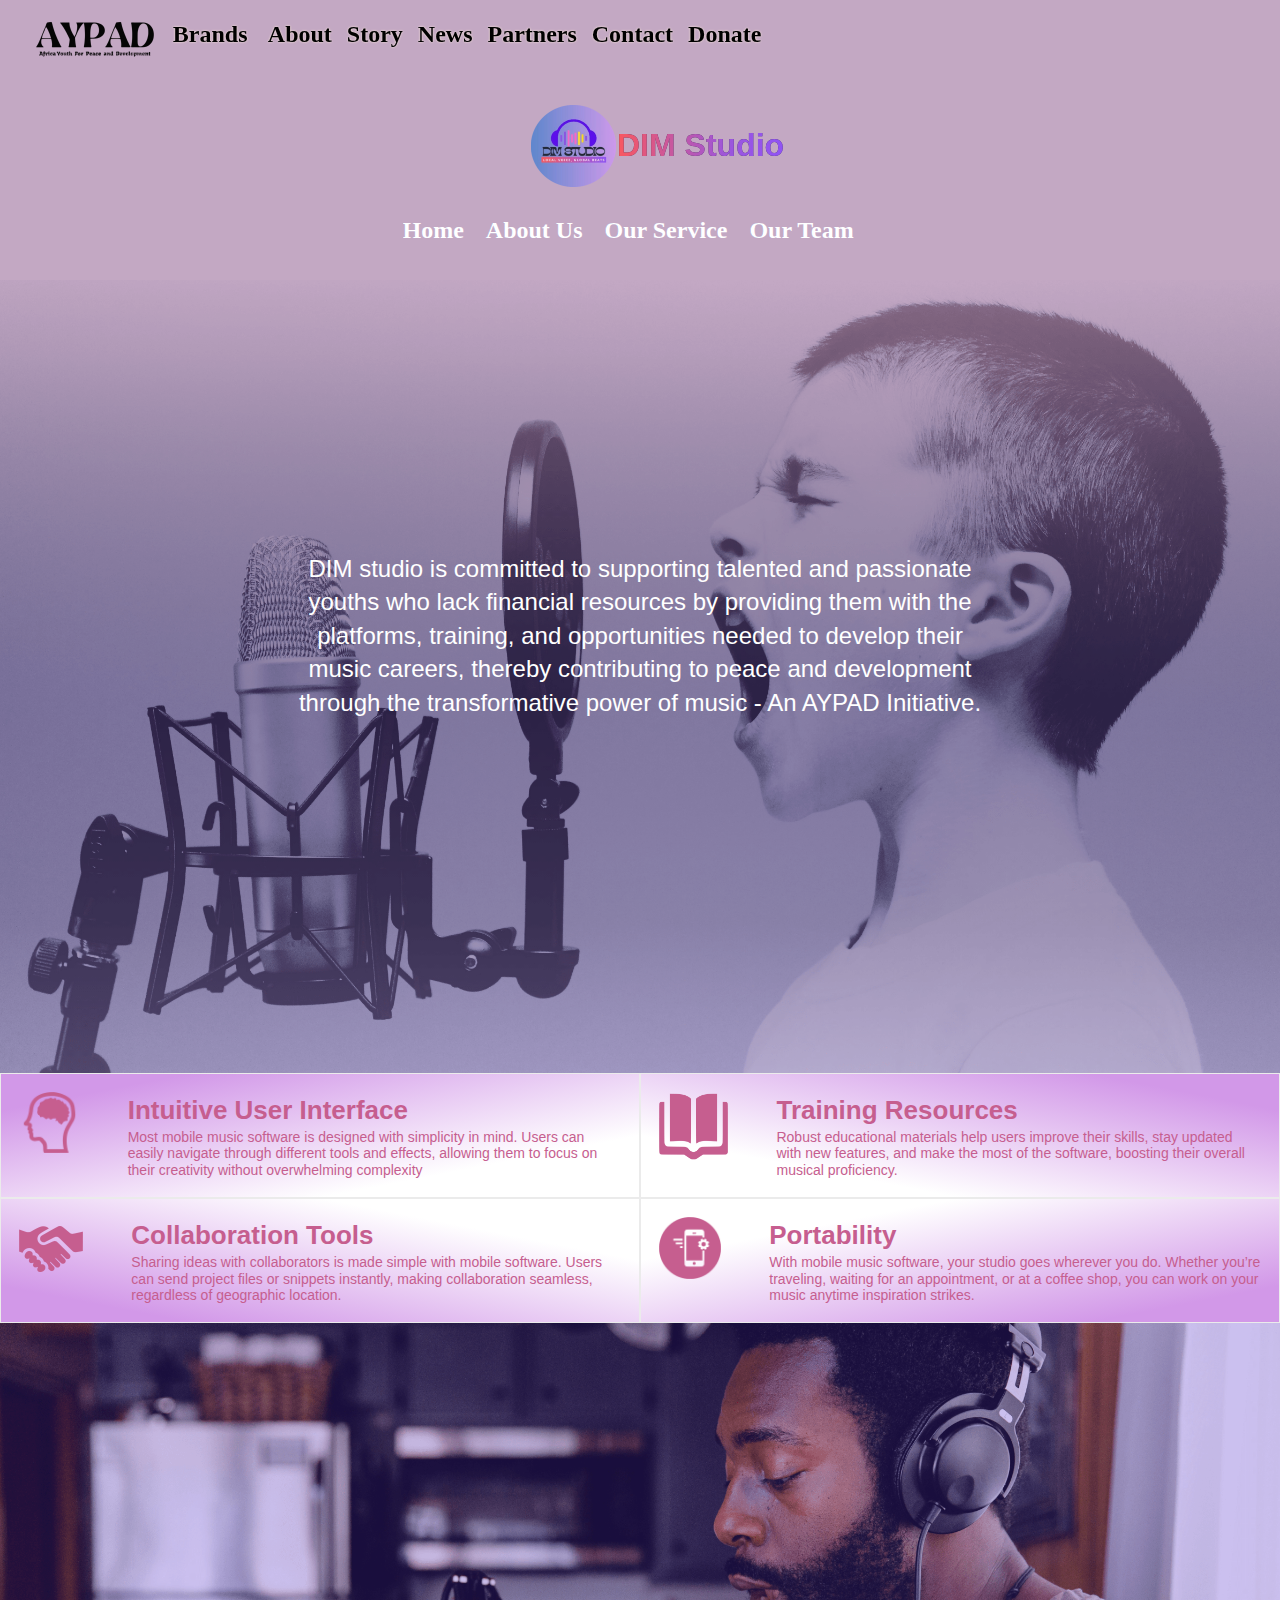
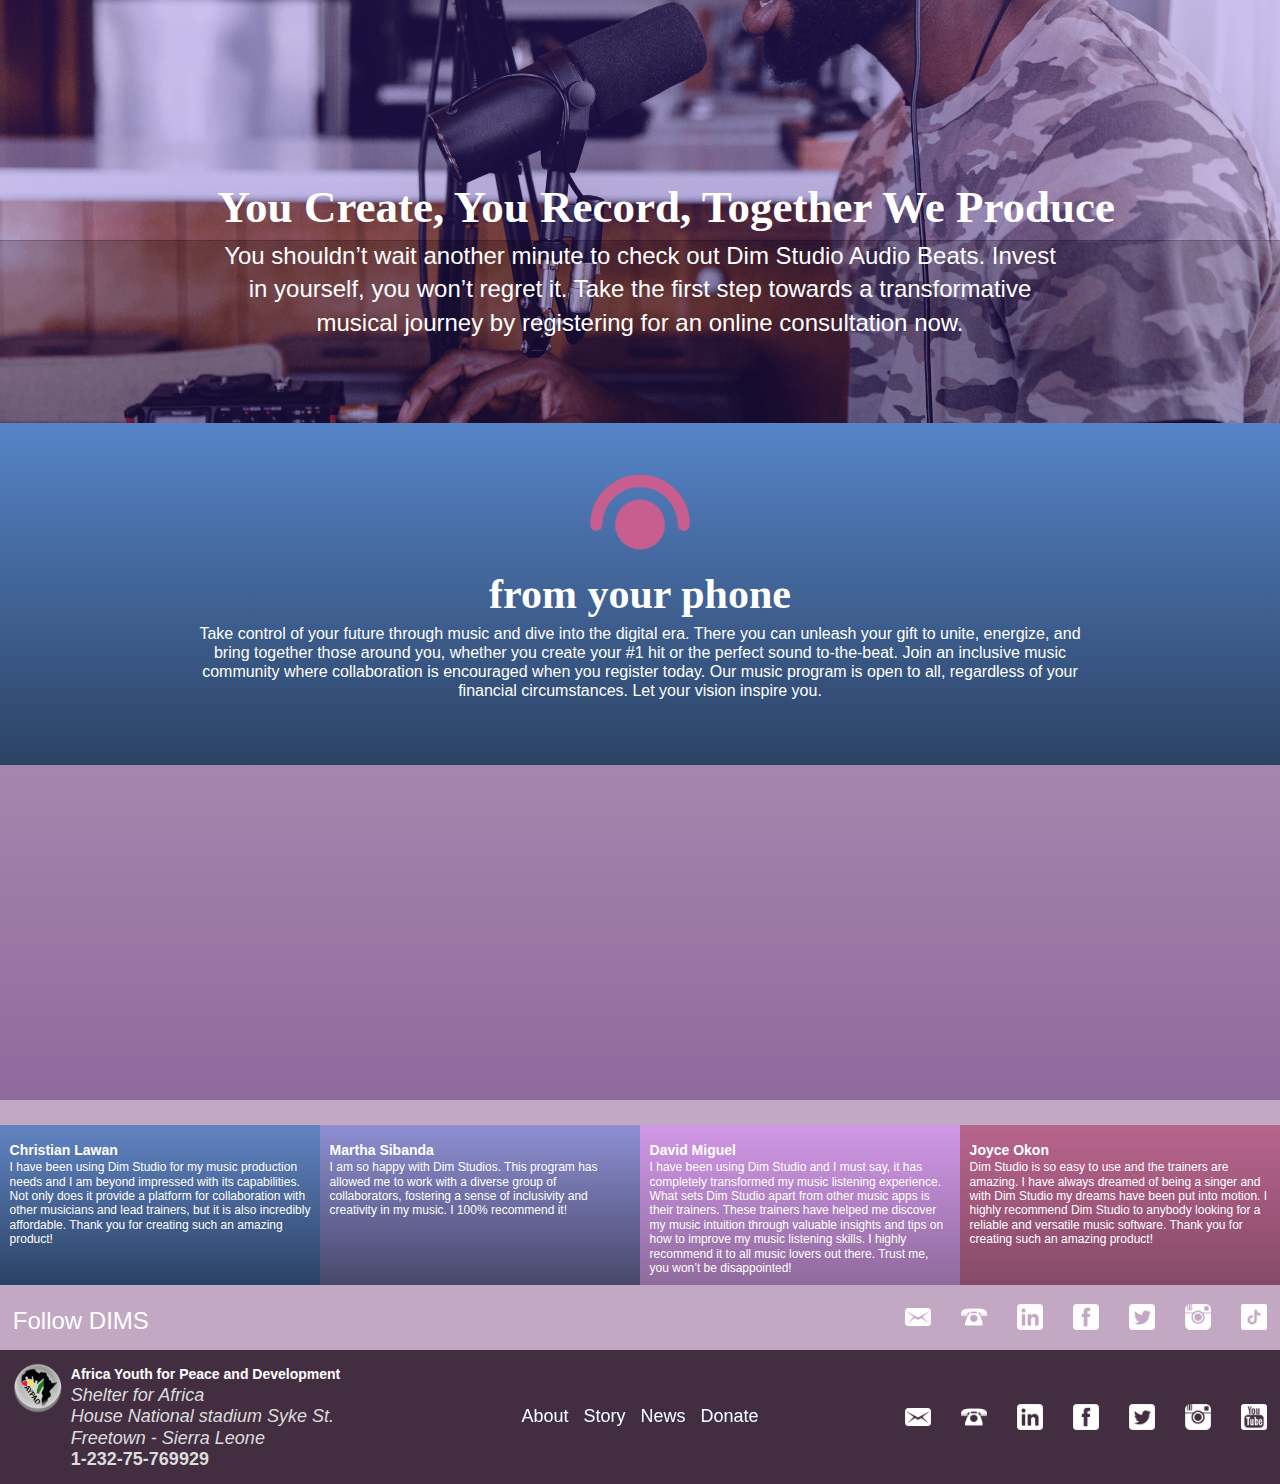
<file: index.html>
<!doctype html><html lang=en><head><meta charset=utf-8><meta name=viewport content="width=device-width,initial-scale=1"><link rel=apple-touch-icon sizes=180x180 href=/apple-touch-icon.png><link rel=icon type=image/png sizes=32x32 href=/favicon-32x32.png><link rel=icon type=image/png sizes=16x16 href=/favicon-16x16.png><link rel=manifest href=/site.webmanifest><link rel=canonical href=https://dimstudio.neocities.org><link rel=shortlink href=https://dimstudio.neocities.org/ ><link rel=alternate type=application/rss+xml title="DIM Studio » Feed" href=https://dimstudio.neocities.org/feed/ ><link rel=alternate hreflang=en href=https://dimstudio.neocities.org><meta name=author content="DIM Studio Audio Beats"><meta name=title content="DIM Studio Audio Beats"><meta name=robots content="index, follow"><meta property=og:url content=https://https://dimstudio.neocities.org><meta name=description content="EMPOWERING. PROMOTING. FOSTERING. MUSIC. Explore our mission in empowering youth through music, promoting peace and development worldwide, and fostering global change and unity. DIM Studio Audio Beats - Putting Music Dreams In Motion"><meta property="og:description" content="EMPOWERING. PROMOTING. FOSTERING. MUSIC. Explore our mission in empowering youth through music, promoting peace and development worldwide, and fostering global change and unity. DIM Studio Audio Beats - Putting Music Dreams In Motion" /><meta <meta name=keywords content="dim, music studio, dim studio, dim studio audio beats, music, empowering youth, peace advocate, youth serving, fostering change, DIM, DIM Studio, dreams in motion, putting dreams in motion, promoting music, music transformation, young musicians, harmony, inspiring young adults, recording music, social change"><meta property=og:title content="DIM Studio Audio Beats - Empowering Youth for Transformative Change through Music"><title>DIM Studio Audio Beats - Empowering Youth for Transformative Change through Music. </title><title>DIM Studio Audio Beats - Empowering Youth for Transformative Change through Music. </title><link rel="stylesheet" href="./css/dimReusable.css" /><link rel="stylesheet" href="./css/aypadComponents.css" /><link rel="stylesheet" href="./css/dimIndex.css" /><script src=./service-worker.js></script><script type=application/ld+json>{ "@context": "http://schema.org", "@graph": [ { "@type": "WebSite", "@id": "/dimstudio.neocities.org", "hasPart": [ { "@type": "WebPage", "@id": "/about-us", "description":"Dreams In Motion bridges the gap for talented youth in developing nations, offering training and mentorship to harness music as a force for peace and community development."}, { "@type": "WebPage", "@id": "/our-services", "description":"DIM Studio is dedicated to empowering young musicians with mentorship, training, and resources, promoting global development and social change through the power of music.The program offers participants access to music studios, collaboration with artists, and global distribution as a result of partnerships with music industry experts; in order, to provide unstainable growth, continuously improving its offerings, and expanding its global reach."}, { "@type": "WebPage", "@id": "/our-team", "description":"Discover a collective of distinguished individuals dedicated to advancing Africa through impactful community projects and outreach initiatives. Join us in making a difference.",} ]}, { "@type": "Organization", "name": "DIM Studio", "url":"https://dimstudio.neocities.org", "logo": "https://dimstudio.neocities.org/images/logos/logo_purple.png", "description": "DIM studio focuses on empowering talented youth, promoting peace, and fostering global development through music. It aligns with our mission to support young musicians and utilize music as a transformative force for social change.", "seeks":"To create a thriving community of talented youths who are empowered to pursue their passion for music, fostering a culture of peace, creativity, and development across the globe.", "contactPoint":"Dr. Philip Bangura", "email":"publicity.dimstudio@gmail.com", "address": "Freetown, Sierra Leonne, WAFR", "telephone": "+232 75 769929", "areaServed": "Freetown, Sierra Leonne, WAFR", "sameAs": [ "https://web.facebook.com/profile.php?id=61566708072048", "https://x.com/DimStudio47673?t=4lHHrWqU_8LLuUgI3olhTQ&s=09", "https://www.instagram.com/dims_tudio/", "https://www.linkedin.com/in/dim-studio-ba3531332/", "https://www.tiktok.com/@dimstudio0" ], "parentOrganization": [ { "@type": "Organization", "name": "Africa Youth for Peace and Development", "logo": "https://aypad.org/assets/images/icons/logo_sml-min.png", "url":"https://aypad.org", "description": "AYPAD is a youth serving, empowerment, and advocacy movement with a mission and vision of ensuring peace and development among youth around the world through enabling empowerment activities such as capacity building and leadership training, formal and non-formal education, social soft skills activities, environmental health, IT skills and sporting activities.", "contactPoint":"Dr. Philip Bangura", "email":"aypad@gmail.com", "address": "Freetown, Sierra Leonne, WAFR", "telephone": "+232 75 769929", "areaServed": "Freetown, Sierra Leonne, WAFR", "mainEntityOfPage": "https://aypad.org/assets/pdf/aypad_profile-compressed.pdf"} ]} ]}</script> <style>body{ background-image: linear-gradient( var(--wisteria-purple) 15%, var(--dirty-purple) 100% );} </style></head><body id="home" onload="displayServices(); displayTestimonials(); displayBrands();" ><header id="AYPAD"><a href="https://aypad.org/" id="logo"><figure><img src="./images/logos/wordLogo_bk.png" alt="aypad logo" /></figure></a><figure id="menu" onclick="appear();"><img src="./images/icons/menu.png" alt="hamburger icon" /></figure></header><section class="DIMS"></section><div id="body"><main id="DIM"><div><section><h5>DIM studio is committed to supporting talented and passionate youths who lack financial resources by providing them with the platforms, training, and opportunities needed to develop their music careers, thereby contributing to peace and development through the transformative power of music - <a href="https://aypad.org" target="_blank">An AYPAD Initiative</a >. </h5></section></div></main><section id="feature_service"></section><section id="audio"><div><h2>You Create, You Record, Together We Produce</h2><h5>You shouldn’t wait another minute to check out Dim Studio Audio Beats. Invest in yourself, you won’t regret it. Take the first step towards a transformative musical journey by registering for an online consultation now. </h5></div></section><section id="mobility"><div><figure><img src="./images/icons/tap_pink.png" alt="smartphone icon in pink" /></figure><div><h2>from your phone</h2><h6><em>Take control of your future through music and dive into the digital era. There you can unleash your gift to unite, energize, and bring together those around you, whether you create your #1 hit or the perfect sound to-the-beat. Join an inclusive music community where collaboration is encouraged when you register today. Our music program is open to all, regardless of your financial circumstances. Let your vision inspire you. </em></h6></div></div></section><section class="parallex-section"><div class="parallex parallex1" id="parallex-set-1"></div></section><section id="testimonials"></section><section id="follow_DIMS"><h5>Follow DIMS</h5><div id="socialM_DIMS"></div></section><footer><section id="location"></section><section id="map"></section><section id="socialM"></section></footer></div><script type="text/javascript" src="./js/dimEdit.js"></script><script type="text/javascript" src="./js/aypad/aypadEdit.js"></script><script type="text/javascript" src="./js/aypad/aypadFunctions.js"></script><script type="text/javascript" src="./js/dimReplace.js"></script></body></html>
</file>
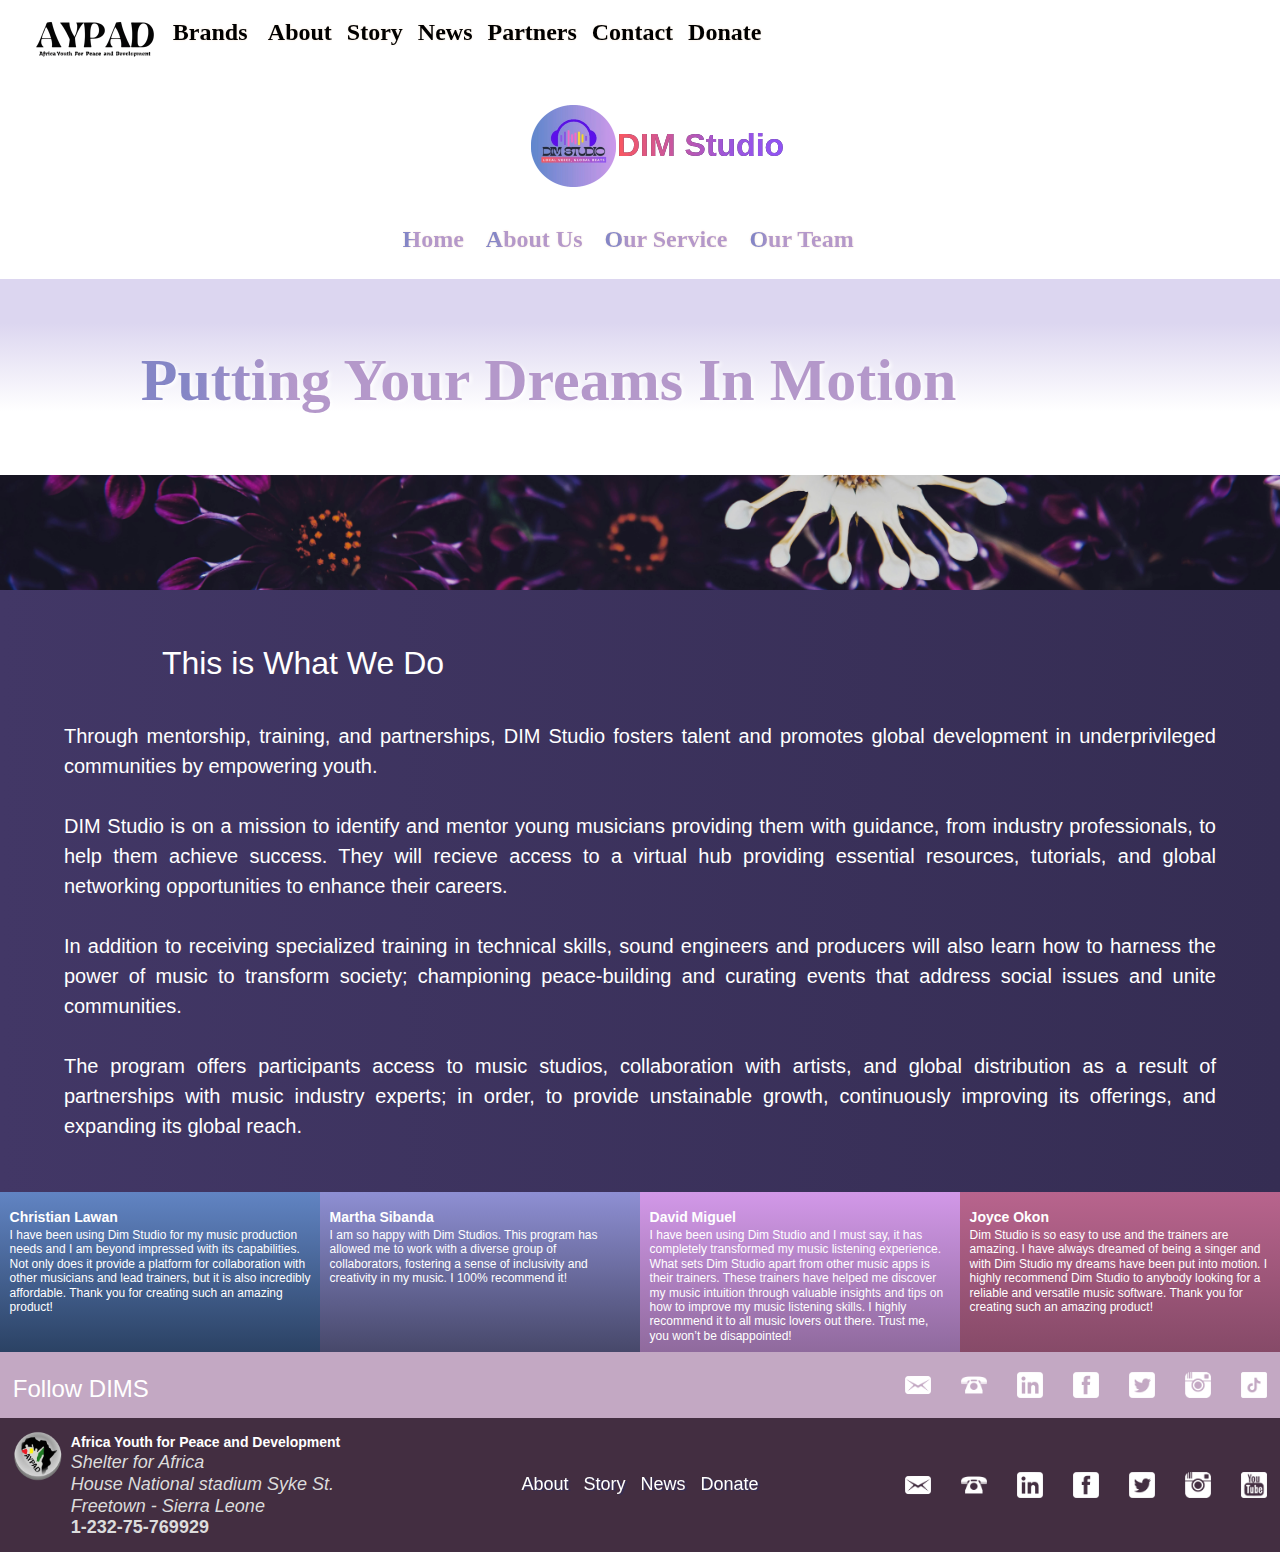
<file: our-services.html>
<!doctype html><html lang=en><head><meta charset=utf-8><meta name=viewport content="width=device-width,initial-scale=1"><link rel=apple-touch-icon sizes=180x180 href=/apple-touch-icon.png><link rel=icon type=image/png sizes=32x32 href=/favicon-32x32.png><link rel=icon type=image/png sizes=16x16 href=/favicon-16x16.png><link rel=manifest href=/site.webmanifest><link rel=canonical href=https://dimstudio.neocities.org><link rel=shortlink href=https://dimstudio.neocities.org/ ><link rel=alternate type=application/rss+xml title="DIM Studio » Feed" href=https://dimstudio.neocities.org/feed/ ><link rel=alternate hreflang=en href=https://dimstudio.neocities.org><meta name=author content="DIM Studio Audio Beats"><meta name=title content="DIM Studio Audio Beats"><meta name=robots content="index, follow"><meta property=og:url content=https://https://dimstudio.neocities.org><meta name=description content="EMPOWERING. PROMOTING. FOSTERING. MUSIC. Explore our mission in empowering youth through music, promoting peace and development worldwide, and fostering global change and unity. DIM Studio Audio Beats - Putting Music Dreams In Motion."><meta property=og:description content="EMPOWERING. PROMOTING. FOSTERING. MUSIC. Explore our mission in empowering youth through music, promoting peace and development worldwide, and fostering global change and unity. DIM Studio Audio Beats - Putting Music Dreams In Motion"><meta name=keywords content="music, empowering youth, peace advocate, youth serving, fostering change, DIM, DIM Studio Audio Beats, dreams in motion, putting dreams in motion, promoting music, music transformation, young musicians, harmony, inspiring young adults, recording music, social change"><meta property=og:title content="DIM Studio Audio Beats - Empowering Youth for Transformative Change through Music"><title>Our Services | DIM Studio - Empowering Youth for Transformative Change through Music</title><link rel=stylesheet href=./css/dimReusable.css><link rel=stylesheet href=./css/aypadComponents.css><link rel=stylesheet href=./css/dimService.css><script src=./service-worker.js></script><script type=application/ld+json>{ "@context": "http://schema.org", "@graph": [ { "@type": "WebSite", "@id": "/dimstudio.neocities.org", "hasPart": [ { "@type": "WebPage", "@id": "/about-us", "description":"Dreams In Motion bridges the gap for talented youth in developing nations, offering training and mentorship to harness music as a force for peace and community development."}, { "@type": "WebPage", "@id": "/our-services", "description":"DIM Studio is dedicated to empowering young musicians with mentorship, training, and resources, promoting global development and social change through the power of music.The program offers participants access to music studios, collaboration with artists, and global distribution as a result of partnerships with music industry experts; in order, to provide unstainable growth, continuously improving its offerings, and expanding its global reach."}, { "@type": "WebPage", "@id": "/our-team", "description":"Discover a collective of distinguished individuals dedicated to advancing Africa through impactful community projects and outreach initiatives. Join us in making a difference.", "provider": [ { "@type": "Person", "name": "Dr Phillip Bangura", "disambiguatingDescription":"Learn about the Executive Director of AYPAD, Dr Phillip Bangura, committed to enhancing the lives of youth through innovative peace projects and sustainable development efforts over the past 10 years.", "sameAs":"", "hasOccupation":{ "@type": "Occupation", "name": "DIMS EXEC DIR"}}, { "@type": "Person", "name": "Ozioma Roseline Umer", "disambiguatingDescription":"Learn about Ozioma Umera, a prominent information science professional with a rich academic background and over ten years of experience in information management and research.", "sameAs":"https://www.linkedin.com/in/umera-ozioma-9778a3259/", "hasOccupation":{ "@type": "Occupation", "name": "Project SUPER"}}, { "@type": "Person", "name": "Dr. Jim Tamuro", "disambiguatingDescription":"Meet Dr. Jim, a Ugandan Medical Doctor with over three years of experience in project management. Learn about his contributions to youth development and peace through the initiatives of AYPAD and UN Volunteers.", "sameAs":"https://www.linkedin.com/in/jim-tamuro-3b077421b/", "hasOccupation":{ "@type": "Occupation", "name": "Project SUPER"}}, { "@type": "Person", "name": "Diego Paniagua", "disambiguatingDescription":"Learn about Diego Paniagua, with 8 years in music production and law, I provide comprehensive services in composing, mixing, and sound design, dedicated to helping artists achieve their dreams.", "sameAs":"", "hasOccupation":{ "@type": "Occupation", "name": "Music Producer and Music Law Advisor"}}, { "@type": "Person", "name": "Sandeep Morar", "disambiguatingDescription":"", "sameAs":"", "hasOccupation":{ "@type": "Occupation", "name": "Project COORD"}}, { "@type": "Person", "name": "Magda Leena Chisulo", "sameAs":"https://www.linkedin.com/in/ngangamagda2/?originalSubdomain=na", "disambiguatingDescription":"Learn about a Business Risk and Compliance Clerk, Magda Leena Chisulo, who combines communication expertise with graphic design skills. Transform your marketing with impactful visuals", "hasOccupation":{ "@type": "Occupation", "name": "DIMS Graphics Manager"}}, { "@type": "Person", "name": "Jennifer Patricia Plaza", "sameAs":"https://www.linkedin.com/in/jennifer-plaza-339613321/", "url":"https://jennplaza.wordpress.com", "disambiguatingDescription":"Learn about Jennifer Plaza, with a background in web design and development, a love for gardening, and her volunteering work with AYPAD. Join me in my journey of creativity and community engagement.", "hasOccupation":{ "@type": "Occupation", "name": "DIMS Frontend Developer"}} ]} ]}, { "@type": "Organization", "name": "DIM Studio", "url":"https://dimstudio.neocities.org", "logo": "https://dimstudio.neocities.org/images/logos/logo_purple.png", "description": "DIM studio focuses on empowering talented youth, promoting peace, and fostering global development through music. It aligns with our mission to support young musicians and utilize music as a transformative force for social change.", "seeks":"To create a thriving community of talented youths who are empowered to pursue their passion for music, fostering a culture of peace, creativity, and development across the globe.", "contactPoint":"Dr. Philip Bangura", "email":"publicity.dimstudio@gmail.com", "address": "Freetown, Sierra Leonne, WAFR", "telephone": "+232 75 769929", "areaServed": "Freetown, Sierra Leonne, WAFR", "sameAs": [ "https://web.facebook.com/profile.php?id=61566708072048", "https://x.com/DimStudio47673?t=4lHHrWqU_8LLuUgI3olhTQ&s=09", "https://www.instagram.com/dims_tudio/", "https://www.linkedin.com/in/dim-studio-ba3531332/", "https://www.tiktok.com/@dimstudio0" ], "parentOrganization": [ { "@type": "Organization", "name": "Africa Youth for Peace and Development", "logo": "https://aypad.org/assets/images/icons/logo_sml-min.png", "url":"https://aypad.org", "description": "AYPAD is a youth serving, empowerment, and advocacy movement with a mission and vision of ensuring peace and development among youth around the world through enabling empowerment activities such as capacity building and leadership training, formal and non-formal education, social soft skills activities, environmental health, IT skills and sporting activities.", "contactPoint":"Dr. Philip Bangura", "email":"aypad@gmail.com", "address": "Freetown, Sierra Leonne, WAFR", "telephone": "+232 75 769929", "areaServed": "Freetown, Sierra Leonne, WAFR", "mainEntityOfPage": "https://aypad.org/assets/pdf/aypad_profile-compressed.pdf"} ]} ]}</script></head><body onload="displayTestimonials(); displayBrands()"><header id="AYPAD"></header><section class="DIMS"></section><div id="body"><main><figure class="banner"><h1>Putting Your Dreams In Motion</h1></figure><figure></figure></main><section><div class="description"><h4>This is What We Do</h4><p>Through mentorship, training, and partnerships, DIM Studio fosters talent and promotes global development in underprivileged communities by empowering youth. <br /><br />DIM Studio is on a mission to identify and mentor young musicians providing them with guidance, from industry professionals, to help them achieve success. They will recieve access to a virtual hub providing essential resources, tutorials, and global networking opportunities to enhance their careers. <br /><br />In addition to receiving specialized training in technical skills, sound engineers and producers will also learn how to harness the power of music to transform society; championing peace-building and curating events that address social issues and unite communities. <br /><br />The program offers participants access to music studios, collaboration with artists, and global distribution as a result of partnerships with music industry experts; in order, to provide unstainable growth, continuously improving its offerings, and expanding its global reach. </p></div></section><section id="testimonials"></section><section id="follow_DIMS"><h5>Follow DIMS</h5><div id="socialM_DIMS"></div></section><footer><section id="location"></section><section id="map"></section><section id="socialM"></section></footer></div><script type="text/javascript" src="./js/dimEdit.js"></script><script type="text/javascript" src="./js/aypad/aypadEdit.js"></script><script type="text/javascript" src="./js/aypad/aypadFunctions.js"></script><script type="text/javascript" src="./js/dimReplace.js"></script></body></html>
</file>
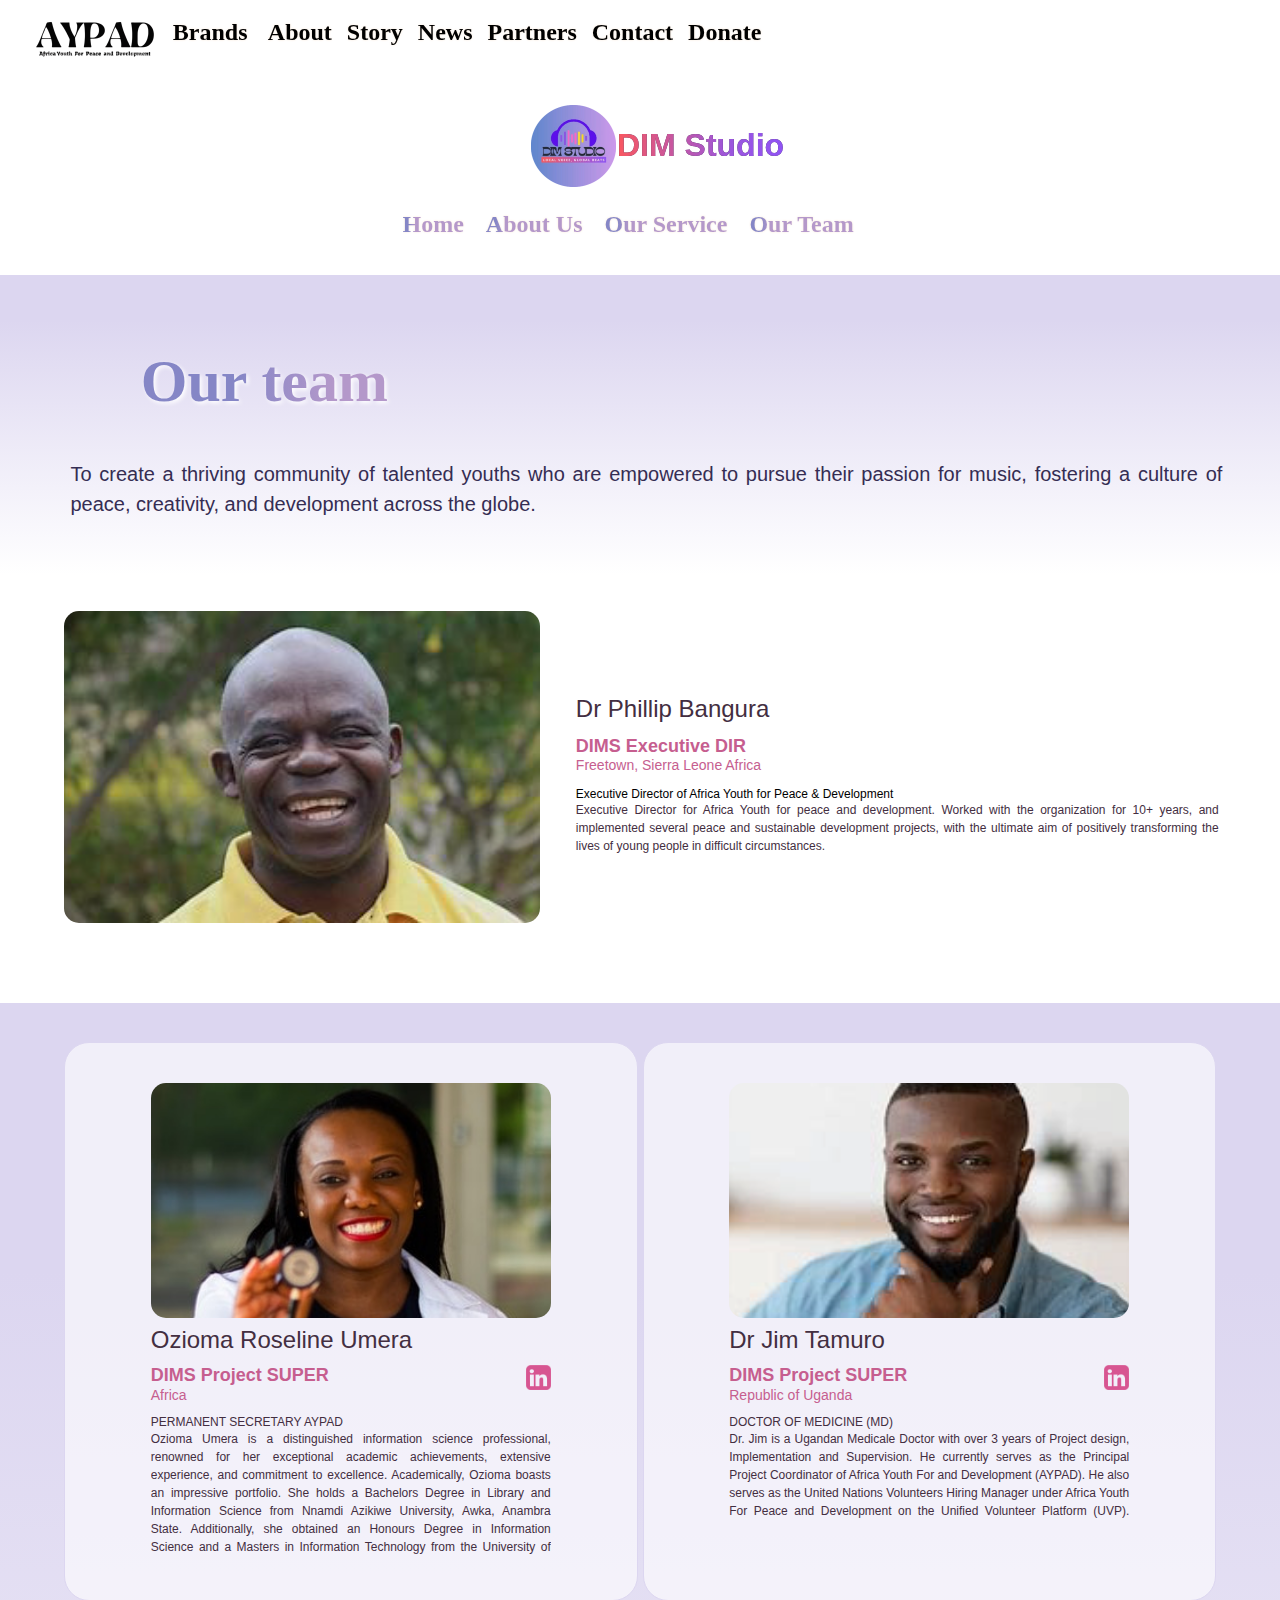
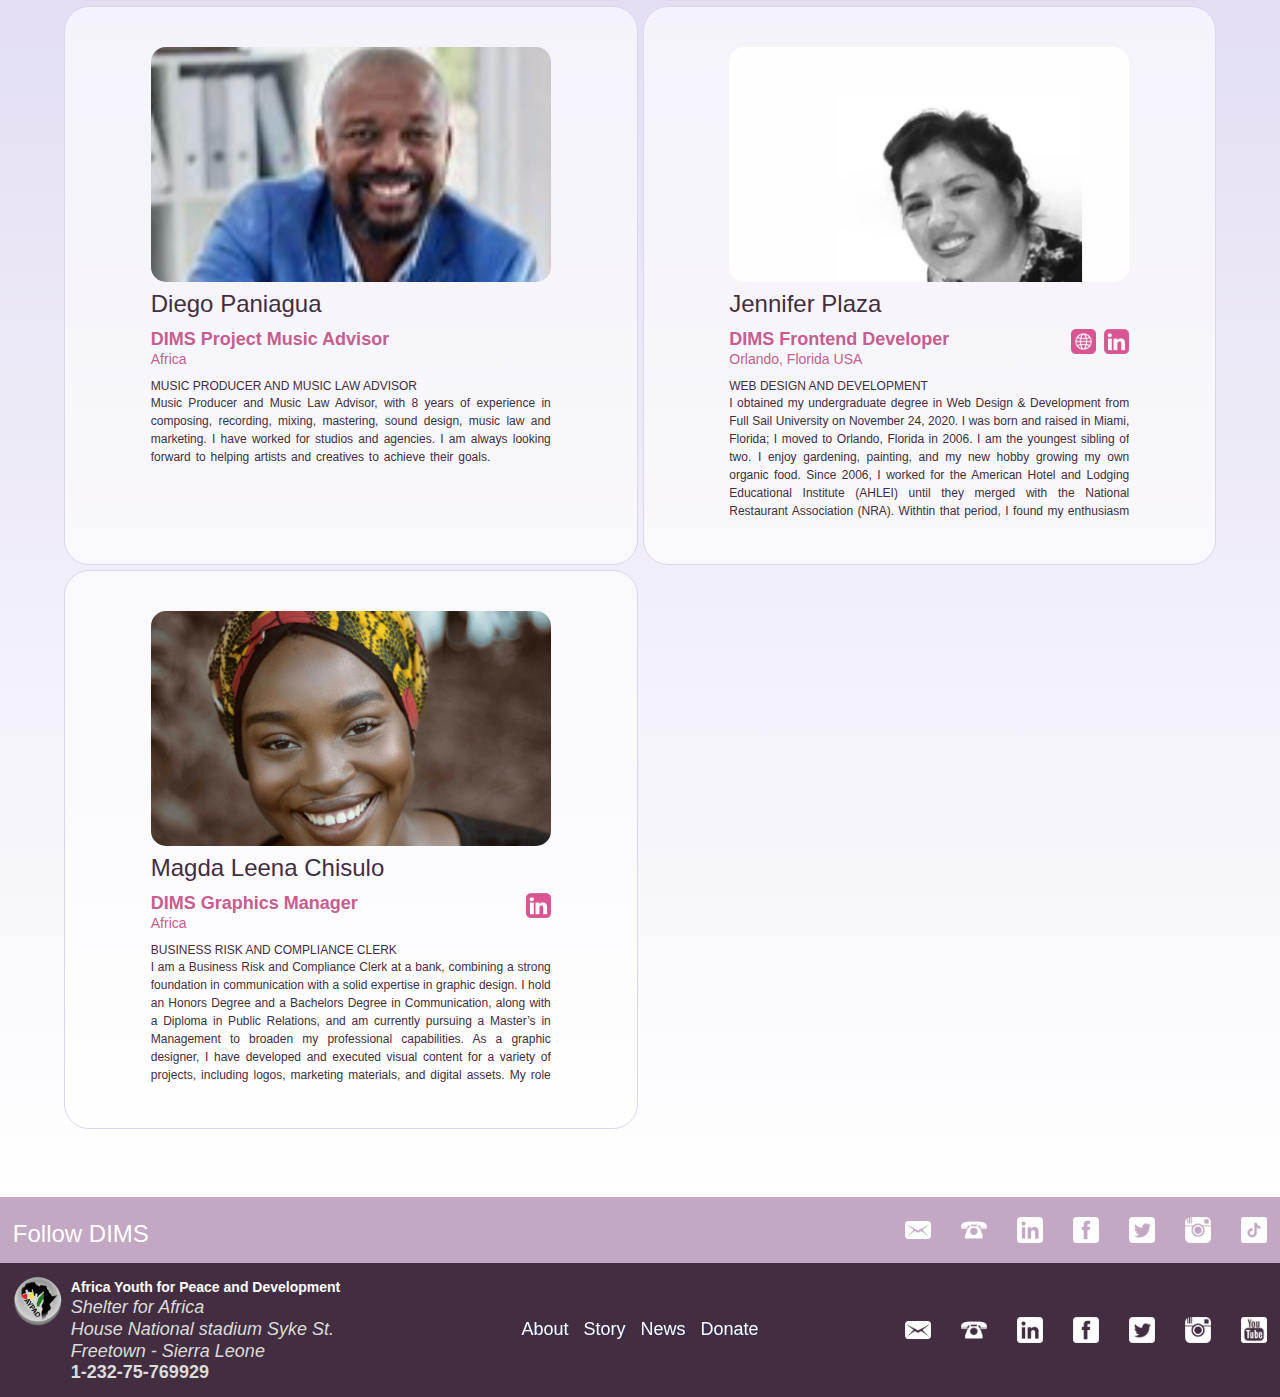
<file: our-team.html>
<!doctype html><html lang=en><head><meta charset="utf-8" /><meta name="viewport" content="width=device-width,initial-scale=1" /><link rel=apple-touch-icon sizes=180x180 href=/apple-touch-icon.png><link rel=icon type=image/png sizes=32x32 href=/favicon-32x32.png><link rel=icon type=image/png sizes=16x16 href=/favicon-16x16.png><link rel=manifest href=/site.webmanifest><link rel=canonical href=https://dimstudio.neocities.org><link rel=shortlink href=https://dimstudio.neocities.org/ ><link rel=alternate type=application/rss+xml title="DIM Studio Audio Beats » Feed" href=https://dimstudio.neocities.org/feed/ ><link rel=alternate hreflang=en href=https://dimstudio.neocities.org><meta name="author" content="DIM Studio Audio Beats" /><meta name="title" content="DIM Studio Audio Beats" /><meta name="robots" content="index, follow" /><meta property=og:url content=https://https://dimstudio.neocities.org><meta name="description" content="EMPOWERING. PROMOTING. FOSTERING. MUSIC. Explore our mission in empowering youth through music, promoting peace and development worldwide, and fostering global change and unity. DIM Studio Audio Beats - Putting Music Dreams In Motion." /><meta property="og:description" content="EMPOWERING. PROMOTING. FOSTERING. MUSIC. Explore our mission in empowering youth through music, promoting peace and development worldwide, and fostering global change and unity. DIM Studio Audio Beats - Putting Music Dreams In Motion" /><meta name="keywords" content="music, empowering youth, peace advocate, youth serving, fostering change, DIM, DIM Studio, dreams in motion, putting dreams in motion, promoting music, music transformation, young musicians, harmony, inspiring young adults, recording music, social change" /><meta property="og:title" content="DIM Studio Audio Beats - Empowering Youth for Transformative Change through Music" /><title>Our Team | DIM Studio Audio Beats - Empowering Youth for Transformative Change through Music </title><link rel=stylesheet href=./css/dimReusable.css><link rel=stylesheet href=./css/aypadComponents.css><link rel=stylesheet href=./css/dimTeam.css><script src=./service-worker.js></script><script type=application/ld+json>{ "@context": "http://schema.org", "@graph": [ { "@type": "WebSite", "@id": "/dimstudio.neocities.org", "hasPart": [ { "@type": "WebPage", "@id": "/about-us", "description":"Dreams In Motion bridges the gap for talented youth in developing nations, offering training and mentorship to harness music as a force for peace and community development."}, { "@type": "WebPage", "@id": "/our-services", "description":"DIM Studio is dedicated to empowering young musicians with mentorship, training, and resources, promoting global development and social change through the power of music.The program offers participants access to music studios, collaboration with artists, and global distribution as a result of partnerships with music industry experts; in order, to provide unstainable growth, continuously improving its offerings, and expanding its global reach."}, { "@type": "WebPage", "@id": "/our-team", "description":"Discover a collective of distinguished individuals dedicated to advancing Africa through impactful community projects and outreach initiatives. Join us in making a difference.", "provider": [ { "@type": "Person", "name": "Dr Phillip Bangura", "disambiguatingDescription":"Learn about the Executive Director of AYPAD, Dr Phillip Bangura, committed to enhancing the lives of youth through innovative peace projects and sustainable development efforts over the past 10 years.", "sameAs":"", "hasOccupation":{ "@type": "Occupation", "name": "DIMS EXEC DIR"}}, { "@type": "Person", "name": "Ozioma Roseline Umer", "disambiguatingDescription":"Learn about Ozioma Umera, a prominent information science professional with a rich academic background and over ten years of experience in information management and research.", "sameAs":"https://www.linkedin.com/in/umera-ozioma-9778a3259/", "hasOccupation":{ "@type": "Occupation", "name": "Project SUPER"}}, { "@type": "Person", "name": "Dr. Jim Tamuro", "disambiguatingDescription":"Meet Dr. Jim, a Ugandan Medical Doctor with over three years of experience in project management. Learn about his contributions to youth development and peace through the initiatives of AYPAD and UN Volunteers.", "sameAs":"https://www.linkedin.com/in/jim-tamuro-3b077421b/", "hasOccupation":{ "@type": "Occupation", "name": "Project SUPER"}}, { "@type": "Person", "name": "Diego Paniagua", "disambiguatingDescription":"Learn about Diego Paniagua, with 8 years in music production and law, I provide comprehensive services in composing, mixing, and sound design, dedicated to helping artists achieve their dreams.", "sameAs":"", "hasOccupation":{ "@type": "Occupation", "name": "Music Producer and Music Law Advisor"}}, { "@type": "Person", "name": "Sandeep Morar", "disambiguatingDescription":"", "sameAs":"", "hasOccupation":{ "@type": "Occupation", "name": "Project COORD"}}, { "@type": "Person", "name": "Magda Leena Chisulo", "sameAs":"https://www.linkedin.com/in/ngangamagda2/?originalSubdomain=na", "disambiguatingDescription":"Learn about a Business Risk and Compliance Clerk, Magda Leena Chisulo, who combines communication expertise with graphic design skills. Transform your marketing with impactful visuals", "hasOccupation":{ "@type": "Occupation", "name": "DIMS Graphics Manager"}}, { "@type": "Person", "name": "Jennifer Patricia Plaza", "sameAs":"https://www.linkedin.com/in/jenn-plaza-339613321/", "url":"https://jennplaza.wordpress.com", "disambiguatingDescription":"Learn about Jennifer Plaza, with a background in web design and development, a love for gardening, and her volunteering work with AYPAD. Join me in my journey of creativity and community engagement.", "hasOccupation":{ "@type": "Occupation", "name": "DIMS Frontend Developer"}} ]} ]}, { "@type": "Organization", "name": "DIM Studio", "url":"https://dimstudio.neocities.org", "logo": "https://dimstudio.neocities.org/images/logos/logo_purple.png", "description": "DIM studio focuses on empowering talented youth, promoting peace, and fostering global development through music. It aligns with our mission to support young musicians and utilize music as a transformative force for social change.", "seeks":"To create a thriving community of talented youths who are empowered to pursue their passion for music, fostering a culture of peace, creativity, and development across the globe.", "contactPoint":"Dr. Philip Bangura", "email":"publicity.dimstudio@gmail.com", "address": "Freetown, Sierra Leonne, WAFR", "telephone": "+232 75 769929", "areaServed": "Freetown, Sierra Leonne, WAFR", "sameAs": [ "https://web.facebook.com/profile.php?id=61566708072048", "https://x.com/DimStudio47673?t=4lHHrWqU_8LLuUgI3olhTQ&s=09", "https://www.instagram.com/dims_tudio/", "https://www.linkedin.com/in/dim-studio-ba3531332/", "https://www.tiktok.com/@dimstudio0" ], "parentOrganization": [ { "@type": "Organization", "name": "Africa Youth for Peace and Development", "logo": "https://aypad.org/assets/images/icons/logo_sml-min.png", "url":"https://aypad.org", "description": "AYPAD is a youth serving, empowerment, and advocacy movement with a mission and vision of ensuring peace and development among youth around the world through enabling empowerment activities such as capacity building and leadership training, formal and non-formal education, social soft skills activities, environmental health, IT skills and sporting activities.", "contactPoint":"Dr. Philip Bangura", "email":"aypad@gmail.com", "address": "Freetown, Sierra Leonne, WAFR", "telephone": "+232 75 769929", "areaServed": "Freetown, Sierra Leonne, WAFR", "mainEntityOfPage": "https://aypad.org/assets/pdf/aypad_profile-compressed.pdf"} ]} ]}</script></head></head><body onload="displayTeam(); displayBrands()"><header id="AYPAD"></header><section class="DIMS"></section><div id="body"><main><figure class="banner"><h1>Our team</h1></figure><div class="description"><p>To create a thriving community of talented youths who are empowered to pursue their passion for music, fostering a culture of peace, creativity, and development across the globe. </p></div></main><section id="DIR"><figure><img src="./images/team/dr-phillip-bangura-min.jpeg" alt="dr-phillip-bangura headshot" width="100%" height="100%" /></figure><section><h5>Dr Phillip Bangura</h5><div><h6><b>DIMS Executive DIR</b><br />Freetown, Sierra Leone Africa </h6></div><div>Executive Director of Africa Youth for Peace & Development</div><div><p>Executive Director for Africa Youth for peace and development. Worked with the organization for 10+ years, and implemented several peace and sustainable development projects, with the ultimate aim of positively transforming the lives of young people in difficult circumstances. </p></div></section></section><section id="team"></section><section id="follow_DIMS"><h5>Follow DIMS</h5><div id="socialM_DIMS"></div></section><footer><section id="location"></section><section id="map"></section><section id="socialM"></section></footer></div><script type="text/javascript" src="./js/dimEdit.js"></script><script type="text/javascript" src="./js/aypad/aypadEdit.js"></script><script type="text/javascript" src="./js/aypad/aypadFunctions.js"></script><script type="text/javascript" src="./js/dimReplace.js"></script></body></html>
</file>
<file: css/dimReusable.css>
@-ms-viewport{width:device-width;}:root{--white:#ffffff;--black:#000000;--light-border:#ebebeb;--fog:#dcd6f0;--wisteria-purple:#c3a8c3;--pale-purple:#b498ca;--bright-ube:#d298e8;--lavender-indigo-one:#9c56dc;--lavender-indigo-two:#9053f5;--gun-powder:#423766;--cinder:#352d53;--dirty-purple:#8f6a9d;--old-mauve:#864a68;--bean-red_one:#f35962;--bean-red_two:#fa575f;--tulip-pink:#c65e8f;--purplish-pink:#c757a0;--glaucous:#6184c3;--silk-blue:#5684c8;--rhino:#2b4264;--wild-blue-yonder:#8586c6;--chetwode-blue:#8e8fd3;--mulled-wine:#47486a;--old-mauve:#864a68;--turkish-rose:#b8648d;--eggplant:#432e41;}*{box-sizing:border-box;margin:0;padding:0;}html,body{width:100%;height:100%;}body{overflow-x:hidden;min-width:100%;min-height:100vh;font:normal normal normal 12px / 1.2 'Hind Madurai',sans-serif;position:relative;border:3px;margin:0;}body:not(body#home){background:var(--white);}body{display:flex;flex-direction:column;}body div#body{position:relative;top:275px;flex:1;z-index:-1;}h1{font:normal normal bold 60px/1.4 'Bubblegum Sans',display;color:var(--white);}h2{font:normal normal bold 45px/1.4 'Bubblegum Sans',display;color:var(--white);}h3{font:normal normal normal 40px/1.4 'Quicksand',sans-serif;color:var(--white);}h4{font:normal normal normal 32px/1.4 'Quicksand',sans-serif;color:var(--white);}h4 em{font:normal normal bold 34px/1 'Quicksand',sans-serif;color:var(--tulip-pink);}h5{font:normal normal normal 24px/1.4 'Hind Madurai',sans-serif;color:var(--white);}h5 em{font:normal normal bold 26px/1.4 'Hind Madurai',sans-serif;color:var(--tulip-pink);}h6 b{font:normal normal bold 18px/1.2 'Hind Madurai',sans-serif;color:var(--tulip-pink);}h6{font:normal normal normal 14px/1.2 'Hind Madurai',sans-serif;color:var(--tulip-pink);}h6 em{font:normal normal normal 16px/1.2 'Hind Madurai',sans-serif;color:var(--white);}p b{font:normal normal bold 14px/1.4 'Hind Madurai',sans-serif;color:var(--white);}p{color:var(--white);}.nav-none{display:none;}.nav-block{display:block;}nav a,a{text-decoration:none;cursor:pointer;}ul li{list-style:none;height:auto;}nav#nav ul li a h5{color:var(--eggplant);}nav a h5:active{color:#c757a0;}nav a h5:hover{color:#9c56dc;}body>header#AYPAD>div nav#nav>ul:not(body#home>header#AYPAD>div nav#nav>ul){background:var(--white)!important;}body section.DIMS{width:100%;display:flex;flex-direction:column;align-items:center;position:fixed;top:80px;height:135px;padding:2%;background:var(--white);z-index:0;}section.DIMS header.in-place{width:100%;height:75px;transition:.3s ease-in-out;position:fixed;top:215px;left:0;padding:2%;display:flex;align-items:center;justify-content:center;background:var(--white);z-index:1;}section.DIMS header.in-place nav ul li a h5{background:linear-gradient(to right,var(--wild-blue-yonder) 10%,var(--pale-purple) 20%);-webkit-text-fill-color:transparent;-webkit-background-clip:text;}section.DIMS header.in-place.scrolling:not(body#home section.DIMS header.in-place.scrolling){background:linear-gradient(to right,var(--wild-blue-yonder) 15%,var(--pale-purple) 95%)!important;-webkit-text-fill-color:white;-webkit-background-clip:text;filter:none!important;}section.DIMS header.in-place.scrolling nav ul li a h5{-webkit-text-fill-color:white;-webkit-background-clip:text;}section.DIMS header.in-place nav ul{display:flex;gap:22px;max-width:370px;width:95%;margin:0 auto;overflow-x:scroll;}section.DIMS header.in-place nav li{white-space:nowrap;}body section.DIMS figure a img{width:85px;}body section.DIMS figure a{width:100%;display:flex;flex-wrap:wrap;gap:1px;width:200px;justify-content:center;}body section.DIMS figure a h4{font-weight:bolder;background:linear-gradient(to right,var(--bean-red_two),var(--purplish-pink),var(--lavender-indigo-one),var(--lavender-indigo-two));-webkit-text-fill-color:transparent;-webkit-background-clip:text;white-space:nowrap;filter:drop-shadow(0 0 0 var(--cinder));}main{display:flex;flex-direction:column;align-items:center;position:relative;margin-bottom:-2px;background:linear-gradient(to bottom,var(--fog) 15%,var(--white) 43%);height:auto;padding:0 1% 5% 1%;z-index:-1;}figure.banner{background:transparent;position:relative;top:50px;height:120px;width:100vw;margin-bottom:5%;}figure.banner h1{background:linear-gradient(to right,var(--wild-blue-yonder) 10%,var(--pale-purple) 20%);-webkit-text-fill-color:transparent;-webkit-background-clip:text;filter:drop-shadow(2px 2px 2px rgba(255,255,281,1));width:100%;top:0;left:0;padding-left:7%;position:relative;}body div.back{top:0;height:50px;}main.partners{top:0;min-height:90%;}main.partners header{top:35px;}main.partners ul{top:125px;padding-bottom:165px;}div.description{width:90%;height:auto;max-height:2300px;text-align:center;top:0;position:relative;position:relative;display:flex;align-items:center;}div.description p{font-size:20px;color:var(--cinder);text-align:justify;line-height:1.5;padding-bottom:0;}section#mobility,section#commitment{background-image:linear-gradient(var(--silk-blue),var(--rhino));width:100%;height:auto;position:relative;display:flex;align-items:center;justify-content:center;padding:3% 0 10% 0;z-index:-1;}.parallex{background-repeat:no-repeat;background-size:cover;background-attachment:fixed;z-index:-1;display:block;width:100%;position:-webkit-sticky;position:sticky;}.parallex1{height:40vh;background-position:50% 50%;}.parallex-section{margin:0;padding:0;position:relative;z-index:-1;}.parallex-section>div{display:flex;flex-direction:column;align-items:stretch;justify-content:space-between;}section#testimonials ul{display:grid;grid-template-columns:repeat(auto-fit,minmax(300px,1fr));}section#testimonials ul li article{padding:2% 3% 0 3%;height:145px;background-image:linear-gradient(var(--silk-blue),var(--rhino));display:flex;flex-direction:column;justify-content:center;}section#testimonials ul li article p em{font-weight:bold;}section#follow_DIMS{display:flex;justify-content:center;align-items:flex-start;background-color:var(--wisteria-purple);position:relative;bottom:0;}section#follow_DIMS ul{display:flex;grid-gap:28px;}section#follow_DIMS>div#socialM{align-self:center;margin-top:2%;}section#follow_DIMS{width:100%;display:flex;flex-direction:column;justify-content:space-between;padding:6% 3% 6% 2%;}section#follow_DIMS ul li{list-style:none;}section#follow_DIMS ul li a figure{width:26px;height:26px;}section#follow_DIMS ul li a figure img{width:100%;height:100%;}@media screen and (min-device-width:576px){body section.DIMS{padding:0;top:79px}section.DIMS header.in-place{top:202px;left:unset;max-width:100%;height:75px}section.DIMS header.in-place nav ul{max-width:475px;width:100%}main{top:0;height:auto}main.partners header{top:20px}main.partners ul{top:75px;padding-bottom:115px}figure.banner{top:50px;margin-bottom:5%}section#testimonials ul li article{height:115px}section#follow_DIMS{padding:3%;flex-direction:row}section#follow_DIMS ul{grid-gap:30px}section#follow_DIMS>div#socialM{margin-top:0}}@media screen and (min-device-width:768px){body>header#AYPAD>div nav#nav{height:50px}body section.DIMS{padding:2%}body section.DIMS figure a{flex-wrap:nowrap;width:218px;justify-content:space-between;align-items:center}section.DIMS header.in-place{top:187px;height:93px}main>figure.banner{height:200px}main>figure.banner h1{top:105px;width:85%;padding:1% 0 0% 6%;left:0}main.partners ul{top:50px;padding-bottom:15px}section#mobility,section#commitment{padding:3% 0 7% 0}section#testimonials ul li article{height:130px}section#follow_DIMS{padding:2%}}@media screen and (min-device-width:992px){section.DIMS header.in-place{top:194px}main>figure.banner{margin-bottom:4%}main.partners header{height:160px}main.partners ul{padding-bottom:90px}section#mobility{padding:3% 0 6% 0}section#testimonials ul li article{padding:5% 3% 0 3%;height:159px;justify-content:flex-start}section#follow_DIMS{padding:1.5% 2% 1% 1%}}@media screen and (min-device-width:1200px){section.DIMS header.in-place{top:202px;height:60px}main{background-color:var(--white)}main>figure.banner{display:flex;align-items:center;justify-content:center;margin-bottom:3%}main>figure.banner h1{left:0;margin-left:-3%;width:75%;top:-15px;padding:1% 0 0% 12.5%}main div.description{top:0}main.partners ul{padding-bottom:80px}section#mobility{padding:3% 0 5% 0}section#testimonials ul li article{padding:5% 3% 0 3%;justify-content:flex-start;height:160px}section#follow_DIMS{padding:1.5% 1% 1% 1%}}@media screen and (min-width:1400px){section.DIMS header.in-place{top:210px}section#testimonials ul li article{height:145px}section#follow_DIMS{padding:1.5% 2% 1% 1%}}@media screen and (min-width:1600px){section.DIMS header.in-place{top:215px}main{padding-bottom:3%}main>figure.banner{margin-bottom:1.5%}main.partners header{height:110px}main.partners ul{top:65px}section#mobility{padding:3% 0 4% 0}}@media screen and (min-width:1800px){body section.DIMS{padding:0 2% 1% 2%}section.DIMS header.in-place{padding:1%;top:170px!important}body div#body{top:240px}main{background-position:0px -75px}main.partners ul{top:65px}section#follow_DIMS{padding:1% 2% 1% 1%}}@media screen and (min-width:2000px){body section.DIMS{padding:0 0 1% 0}section#testimonials ul li article{height:128px}main.partners ul{padding-bottom:25px}section#follow_DIMS{padding:1% 1% 1% 1%}}@media screen and (min-width:2400px){body section.DIMS{top:79px}main.partners header{top:25px}main.partners ul{top:65px}}
</file>
<file: css/aypadComponents.css>
@-ms-viewport{width:device-width;}:root{--white:#ffffff;--light-border:#ebebeb;--eggplant:#432e41;}*{margin:0;padding:0;box-sizing:border-box;}body{overflow-x:hidden;width:100%;height:100%;position:relative;}body>header#AYPAD>div nav#nav>ul:not(body#home>header#AYPAD>div nav#nav>ul){background:var(--white)!important;}body#home>header#AYPAD>div nav#nav>ul,body#home>header#AYPAD{background-color:var(--wisteria-purple)!important;filter:none!important;}body>header.in-place{background-color:rgba(250,233,216,.25);}body:has(main.partners)>header.in-place{background-color:rgba(255,255,255,1);}body>header.in-place.scrolling{background-color:rgba(255,255,255,1);filter:drop-shadow(2px 4px 6px black);}body>header#AYPAD>div nav#nav>ul:not(body#home>header#AYPAD>div nav#nav>ul),body>header#AYPAD:not(body#home>header#AYPAD){background:var(--white);}header:not(main.partners header):not(nav#nav section.logo_container header):not(#story header):not(section.DIMS header.in-place){width:100%;height:5rem;top:0;display:flex;justify-content:space-between;z-index:1;position:fixed;gap:5px;}.logo{width:auto;height:auto;position:relative;top:-13px;left:5px;display:none;}nav{width:100%;display:flex;justify-content:start;height:40px;}nav ul{display:flex;text-align:center;gap:20px;z-index:0;}nav a,a{text-decoration:none;cursor:pointer;}nav a h5,nav h5{text-decoration:none;color:black;filter:drop-shadow(0 0 1px #fae9d8);min-width:80px;font:normal normal 800 24px / 1 'Darker Grotesque',serif;}ul li{list-style:none;height:auto;}body>header>div{display:flex;flex-wrap:wrap;align-items:center;justify-content:space-between;padding:0;height:100%;width:100%;}body>header>div>a#logo{width:50%;margin:20px 0 0 20px;}body>header>div>a#logo figure{position:relative;top:-9px;}body>header>div>a#logo figure img{width:125px;margin-top:-8px;}body>header>div figure#menu{display:block;width:42px;margin:0 20px 0 0;position:relative;top:-5px;}body>header figure#menu img{width:35px;height:35px;}body>header>div nav#nav{padding:1% 0;width:100%;justify-content:end;display:flex;background:inherit;position:relative;top:-27px}body>header#AYPAD>div nav#nav>ul{height:238px;padding-bottom:5%;z-index:10;position:relative;top:10px;left:0;width:100%;max-width:100vw;display:flex;flex-direction:column;flex-wrap:nowrap;justify-content:space-between;align-items:center;margin:0 auto;}body>header#AYPAD>div nav#nav>ul li{display:flex;flex-wrap:nowrap;justify-content:space-between;align-items:center;width:90%;max-width:100vw;margin:0 auto;}body>header>div nav#nav ul li h5{text-align:start;}nav#nav ul li a h5{color:black;}nav#nav ul li.dropdown{float:left;overflow:visible;position:relative;}nav#nav ul li.dropdown .brandbtn{background-color:inherit;position:relative;color:black;}nav#nav ul li.dropdown:hover .brandbtn{text-decoration:underline;}nav#nav section.logo_container{position:absolute;background-color:#fff;min-width:100%;box-shadow:0 8px 16px 0 rgba(0,0,0,.2);z-index:15;left:0;top:250px;height:325px;padding:2% 4% 0% 4%;width:100vw;overflow:scroll;align-items:center;border:3px;gap:25px;}section.logo_container>header{position:relative;margin:0 3%;top:0;width:auto;min-width:340px;height:295px;}section.logo_container>header h5{font-weight:400;font-size:18px;}nav#nav section.logo_container>header>div{position:fixed;right:42px;top:325px;font-size:18px;text-decoration:underline;cursor:pointer;z-index:1;}section.logo_container>header h3,section.logo_container>header h5{color:black;}section.logo_container>header h5{font:18px / 1.2 'Darker Grotesque',sans-serif;}nav#nav section.logo_container>ul{display:flex;flex-wrap:nowrap;justify-content:space-between;align-items:center;width:100%;margin:0 auto;height:300px;gap:5px;position:relative;padding-bottom:80px;top:0;}section.logo_container ul#brands li{list-style:none;width:auto;height:auto;display:flex;flex-direction:column;align-items:center;justify-content:center;border-radius:10px;padding:5%;border:1px solid var(--light-border);position:relative;top:40px;}section.logo_container ul#brands li h5{color:black;bottom:-25px;position:relative;width:100%;text-align:center;white-space:normal;}section.logo_container ul#brands li article figure{width:275px;height:250px;position:relative;margin-bottom:0;display:flex;flex-direction:column;align-items:center;justify-content:space-between;top:0;}section.logo_container ul#brands li article figure img{width:300px;min-height:175px;object-fit:contain;object-position:center;border-radius:15px;position:relative;padding:0 3%;}section.logo_container ul#brands li article figure figcaption{bottom:5px;position:relative;color:black;text-align:center;height:100px;}main.partners{width:100%;min-height:96%;padding:1% 0;position:relative;top:25px;background:transparent;align-items:center;display:flex;flex-direction:column;}body div.back{display:flex;width:100%;padding:5% 2%;position:relative;top:75px;left:0;align-items:center;}body div.back a{cursor:pointer;}body div.back a h5{font-family:'Quicksand',serif;font-weight:300;font-size:18px;color:black;}main.partners header{width:90%;position:relative;margin:0 3% 50px 3%;top:30px;height:225px;}main.partners header h3,section.logo_container>header h3{font:38px / 1.4 'Fraunces',sans-serif;color:black;}main.partners header h4{font:28px / 1.2 'Darker Grotesque',sans-serif;color:black;}main.partners header h3,main.partners header h4{color:var(--eggplant);}main.partners ul{width:90%;display:grid;grid-template-columns:repeat(auto-fit,minmax(325px,1fr));gap:5px;position:relative;top:175px;padding-bottom:240px;}main.partners ul li{list-style:none;width:auto;height:auto;display:flex;flex-direction:column;align-items:center;justify-content:center;border-radius:10px;padding:5%;border:1px solid var(--light-border);position:static;}main.partners ul li article>a figure{width:300px;height:275px;position:relative;margin-bottom:0;display:flex;flex-direction:column;align-items:center;justify-content:center;}main.partners ul li article>a figure img{width:300px;min-height:200px;object-fit:contain;object-position:center;border-radius:15px;position:relative;padding:0 3%;}main.partners ul li article>a figure figcaption{bottom:0;position:relative;color:black;text-align:center;height:100px;}main.partners ul li article>a figure figcaption h5{color:black;position:absolute;bottom:-25px;position:relative;}footer{width:100%;display:flex;flex-direction:column;justify-content:space-between;padding:6% 3% 6% 2%;font:normal normal normal 18px/1.2 'Darker Grotesque',sans-serif;color:#fff;}footer{align-items:center;background-color:#432e41;height:250px;}footer div{display:flex;align-items:start;margin-bottom:0;flex-direction:column;}footer section{width:100%;}footer section:first-child{display:flex;align-items:start;grid-gap:8px;margin-bottom:2%;}footer section:first-child p{white-space:nowrap;}footer section:first-child p,footer section:first-child{color:#dcdcdc;}footer section:nth-child(2){text-align:center;margin-bottom:2%;}footer section:nth-child(2) ul{display:flex;justify-content:center;grid-gap:15px;filter:drop-shadow(2px 1px 0 var(--cinder));}footer section:nth-child(2) ul li:nth-child(4),footer section:nth-child(2) ul li:nth-child(5){display:none;}footer section:nth-child(2) ul li a h6 em{font:normal normal normal 18px/1.2 'Darker Grotesque',sans-serif;color:#fff;}footer section:nth-child(2) ul li:nth-child(4),footer section:nth-child(2) ul li:nth-child(5){display:none;}footer section:last-child{display:flex;justify-content:center;}footer section:last-child ul{display:flex;grid-gap:27px;}footer section#socialM ul li{list-style:none;}footer section#socialM ul li a figure,section#follow_DIMS ul li a figure{width:26px;height:26px;}footer section#socialM ul li a figure img{width:100%;height:100%;}@media screen and (min-width:576px){body>header>div figure#menu{margin:0 40px 0 0}body>header>div nav#nav{display:block;width:100vw;margin:0 auto}.logo{width:150px;height:auto}main.partners{top:75px}main.partners header{top:0;margin:0 3% 0 3%}main.partners ul{top:75px;padding-bottom:180px}footer{flex-direction:row;flex-wrap:wrap;padding:3%}footer section{width:100%}footer section:last-child{position:relative;justify-content:center}}@media screen and (min-width:768px){body>header{padding:0;display:flex;align-items:center;width:100%}body>header#AYPAD>div{width:100%;gap:15px;justify-content:start}body>header>div>a#logo{width:125px}body>header>div figure#menu{display:none!important}body>header#AYPAD>div nav#nav{display:flex!important;padding:1% 0;width:auto;justify-content:start;width:79%;max-width:565px;margin:28px 10px 0 0;background:transparent}body>header#AYPAD>div nav#nav>ul{background-color:transparent;flex-direction:row;height:auto;width:100%;max-width:650px;top:0;padding-bottom:0;gap:15px}body>header#AYPAD>div nav#nav>ul li{width:unset;max-width:unset}nav a h5{min-width:unset}nav li:first-child{display:block}nav#nav section.logo_container{left:-160px;top:66px;height:350px;padding:6% 4% 6% 4%}nav#nav section.logo_container>header>div{top:85px;z-index:1}body div.back{padding:3% 2%}body div.back{padding:2%}main.partners header{height:205px}main.partners{top:100px;min-height:93%}main.partners ul{margin-bottom:9%;top:60px}footer{padding:2% 2.5% 2% 1%;height:auto}footer section{width:calc(100% / 3)}footer section:first-child{margin-bottom:0}footer section:nth-child(2){margin-left:-25px;margin-bottom:0}footer section:last-child{position:relative;right:-.5%;justify-content:flex-end}footer section:last-child ul{justify-content:end;grid-gap:15px}}@media screen and (max-width:991px){nav ul:not(nav#nav section.logo_container>ul){overflow:scroll}footer section#location div address{width:200px;white-space:nowrap;overflow:hidden;text-overflow:ellipsis}}@media screen and (min-width:992px){body>header#AYPAD>div nav#nav>ul{overflow:unset}nav#nav section.logo_container{gap:0;left:-161px;height:400px;padding:4% 4% 3% 4%}body>header#AYPAD>div nav#nav section.logo_container header{width:auto;min-width:350px;max-width:25%}body>header#AYPAD>div nav#nav section.logo_container>ul{justify-content:start}section.logo_container ul#brands li{padding:3%}.logo{display:block}nav li:first-child a h5:not(section.logo_container ul#brands li h5){display:block}main.partners{top:90px}main.partners ul{top:30px;margin-bottom:0;padding-bottom:160px}footer{padding:2% 2% 2% .5%}footer section{padding:0}footer section:nth-child(2){margin-left:0}footer section:last-child{right:0}footer section:last-child ul{grid-gap:30px}}@media screen and (min-width:1200px){body>header{padding:0 1%}nav#nav section.logo_container{left:-175px}section.logo_container>header h3{width:400px}nav#nav section.logo_container>header>div{top:55px;right:13px}body div.back{padding:2% 1% 1% 3%}main.partners{min-height:90%}main.partners header{height:175px}footer{height:auto;padding:1%}#footer span{margin:0;width:46%}footer div{margin-bottom:0}#footer span div:nth-child(2){width:88%;margin-top:-3%}.social_media{width:25%;display:flex;justify-content:end}.map{width:20%}#footer section.map>div{width:100%;justify-content:space-between}.social_media ul{width:100%}}@media screen and (min-width:1400px){footer{padding:1% 2% 1% .5%}}@media screen and (min-width:1600px){nav#nav section.logo_container{left:-180px}body>header#AYPAD div nav#nav section.logo_container header{left:0}main.partners{min-height:85%}main.partners header{margin:0 3% 1% 3%}main.partners ul{top:0}footer{height:auto;padding:1% 2% 1% .5%}}@media screen and (min-width:2000px){nav#nav section.logo_container{padding:0 3%;left:-185px;top:64px}body>header#AYPAD>div nav#nav section.logo_container header{max-width:20%}section.logo_container ul#brands li{padding:1.5%}main.partners header{margin:0 3% 0% 3%}section#follow_DIMS{padding:1% 1% 1% 1%}footer{padding:1% 1% 1% .5%}footer section:first-child{margin-top:0}#footer span div:nth-child(2){width:92%}.map{width:20%;justify-content:flex-start}#footer section.map>div{width:74%;justify-content:space-around;margin:0 auto}#footer span div:nth-child(2){width:89%;margin-top:-1%}}@media screen and (min-width:2200px){nav#nav section.logo_container{left:-182px}body>header#AYPAD>div nav#nav section.logo_container header{max-width:25%}}@media screen and (min-width:2400px){nav#nav section.logo_container{left:-184px}main.partners header{margin:0 3% 1% 3%}main.partners ul{margin:0 auto;padding-bottom:180px}#footer span div:nth-child(2){width:93.5%}}
</file>
<file: css/dimIndex.css>
body{background-image:linear-gradient(var(--wisteria-purple) 15%,var(--dirty-purple) 100%)!important;}body section.DIMS,section.DIMS header.in-place{background-color:var(--wisteria-purple)!important;z-index:0;}section.DIMS header.in-place nav ul li a h5{-webkit-text-fill-color:white!important;-webkit-background-clip:text;filter:none!important;}main{background:url('../images/jason-rosewell-ASKeuOZqhYU-unsplash_puple-min.png') no-repeat top center / 100% 100%;background-size:cover;width:100%;height:650px;position:relative;margin-bottom:-2px;background-position:-50px 0;}main>header.DIMS{position:fixed;}main div{width:90%;height:auto;margin:auto;text-align:center;top:0;position:relative;z-index:-1;}main div h1{font-size:50px;}main div section h5{font-size:medium;}main div section h5 a{color:var(--white);}main div section h5 a:hover{background:linear-gradient(to right,var(--bean-red_two),var(--purplish-pink),var(--bright-ube),var(--white));-webkit-text-fill-color:transparent;-webkit-background-clip:text;}section#feature_service{width:100%;position:relative;z-index:-1;}section#feature_service ul{display:grid;grid-template-columns:repeat(auto-fit,minmax(350px,1fr));}section#feature_service ul li{display:flex;flex-wrap:wrap;}section#feature_service ul li article{display:flex;align-items:center;width:100%;padding:5%;grid-gap:8%;box-shadow:inset 0 0 0 1px var(--light-border);}section#feature_service ul li:nth-of-type(1) article{background-image:linear-gradient(to bottom right,var(--bright-ube) 15%,var(--white) 75%);}section#feature_service ul li:nth-of-type(2) article{background-image:linear-gradient(to top right,var(--bright-ube) 15%,var(--white) 75%);}section#feature_service ul li:nth-of-type(3) article{background-image:linear-gradient(to bottom left,var(--bright-ube) 15%,var(--white) 75%);}section#feature_service ul li:nth-of-type(4) article{background-image:linear-gradient(to top left,var(--bright-ube) 15%,var(--white) 75%);}section#feature_service ul li article section p{color:var(--tulip-pink);}section#feature_service ul li article figure{width:45%;align-self:flex-start;}section#feature_service ul li article div{display:flex;flex-direction:column;width:100%;}section#audio{background:url('../images/soundtrap-uCNrr-3i2oI-unsplash_purple-min.png') no-repeat top center / 100% 100%;background-size:cover;width:100%;height:700px;display:flex;align-items:end;justify-content:center;z-index:-2;position:relative}section#audio>div{width:90%;height:auto;text-align:center;position:relative;bottom:12%;z-index:-1;}h2{font-size:42px;}section#mobility>div{width:90%;height:auto;text-align:center;}section#mobility>div h2{text-align:center;white-space:nowrap;}section#mobility div figure img{width:75px;}#parallex-set-1{background-image:url('../images/parallex/soundtrap-sFnAVHjF688-unsplash_purple-min.png');}@media screen and (min-device-width:576px){section.DIMS header.in-place{height:75px}main{height:535px;background-position:-50px 0}section#feature_service{top:0}section#feature_service ul li article figure{width:30%}}@media screen and (min-device-width:768px){section.DIMS header.in-place{height:93px}body>header#AYPAD>div nav#nav>ul{top:0}main{background-position:0 0;height:550px}main div{top:-1%}section#feature_service ul li:nth-of-type(2) article{background-image:linear-gradient(to bottom left,var(--bright-ube) 15%,var(--white) 75%)}section#feature_service ul li:nth-of-type(3) article{background-image:linear-gradient(to top right,var(--bright-ube) 15%,var(--white) 75%)}section#feature_service ul li article figure{width:50%}}@media screen and (min-device-width:992px){body>header#AYPAD>div nav#nav>ul{top:2px}section.DIMS header.in-place{height:85px}main{height:700px;background-position:0 -25px}main div{width:70%}section.DIMS header.in-place{top:195px}section#feature_service{top:0}section#audio>div{width:70%}section#audio>div h2{white-space:nowrap}section#mobility>div{width:70%}footer section:last-child ul{grid-gap:30px}}@media screen and (min-device-width:1200px){main{height:800px;background-position:0 -40px}main div{width:57%}main div h1{font-size:60px}main div section h5{font-size:x-large}section#feature_service ul{grid-template-columns:repeat(auto-fit,minmax(350px,50%))}section#feature_service ul li article figure{width:25%}section#feature_service ul li article{padding:3%}section#feature_service ul li:nth-of-type(2) article{background-image:linear-gradient(to bottom left,var(--bright-ube) 15%,var(--white) 75%)}section#feature_service ul li:nth-of-type(3) article{background-image:linear-gradient(to top right,var(--bright-ube) 15%,var(--white) 75%)}section#audio>div{width:66%}section#audio>div h2{font-size:45px}section#audio>div h5{font-size:24px}section#mobility div figure img{width:100px}}@media screen and (min-width:1400px){main{height:900px}section#audio>div{width:58%}section#mobility>div{width:53%}}@media screen and (min-width:1600px){main{background-position:0px -50px}main div{width:54%}section#feature_service ul{grid-template-columns:repeat(auto-fit,minmax(350px,1fr))}section#feature_service ul li article figure{width:40%}section#feature_service ul li article{align-items:flex-start}section#audio>div{width:50%}}@media screen and (min-width:2000px){section.DIMS header.in-place{top:175px;height:100px}main{height:1000px}}@media screen and (min-width:2400px){main{height:1100px}section.DIMS header.in-place{top:180px}}
</file>
